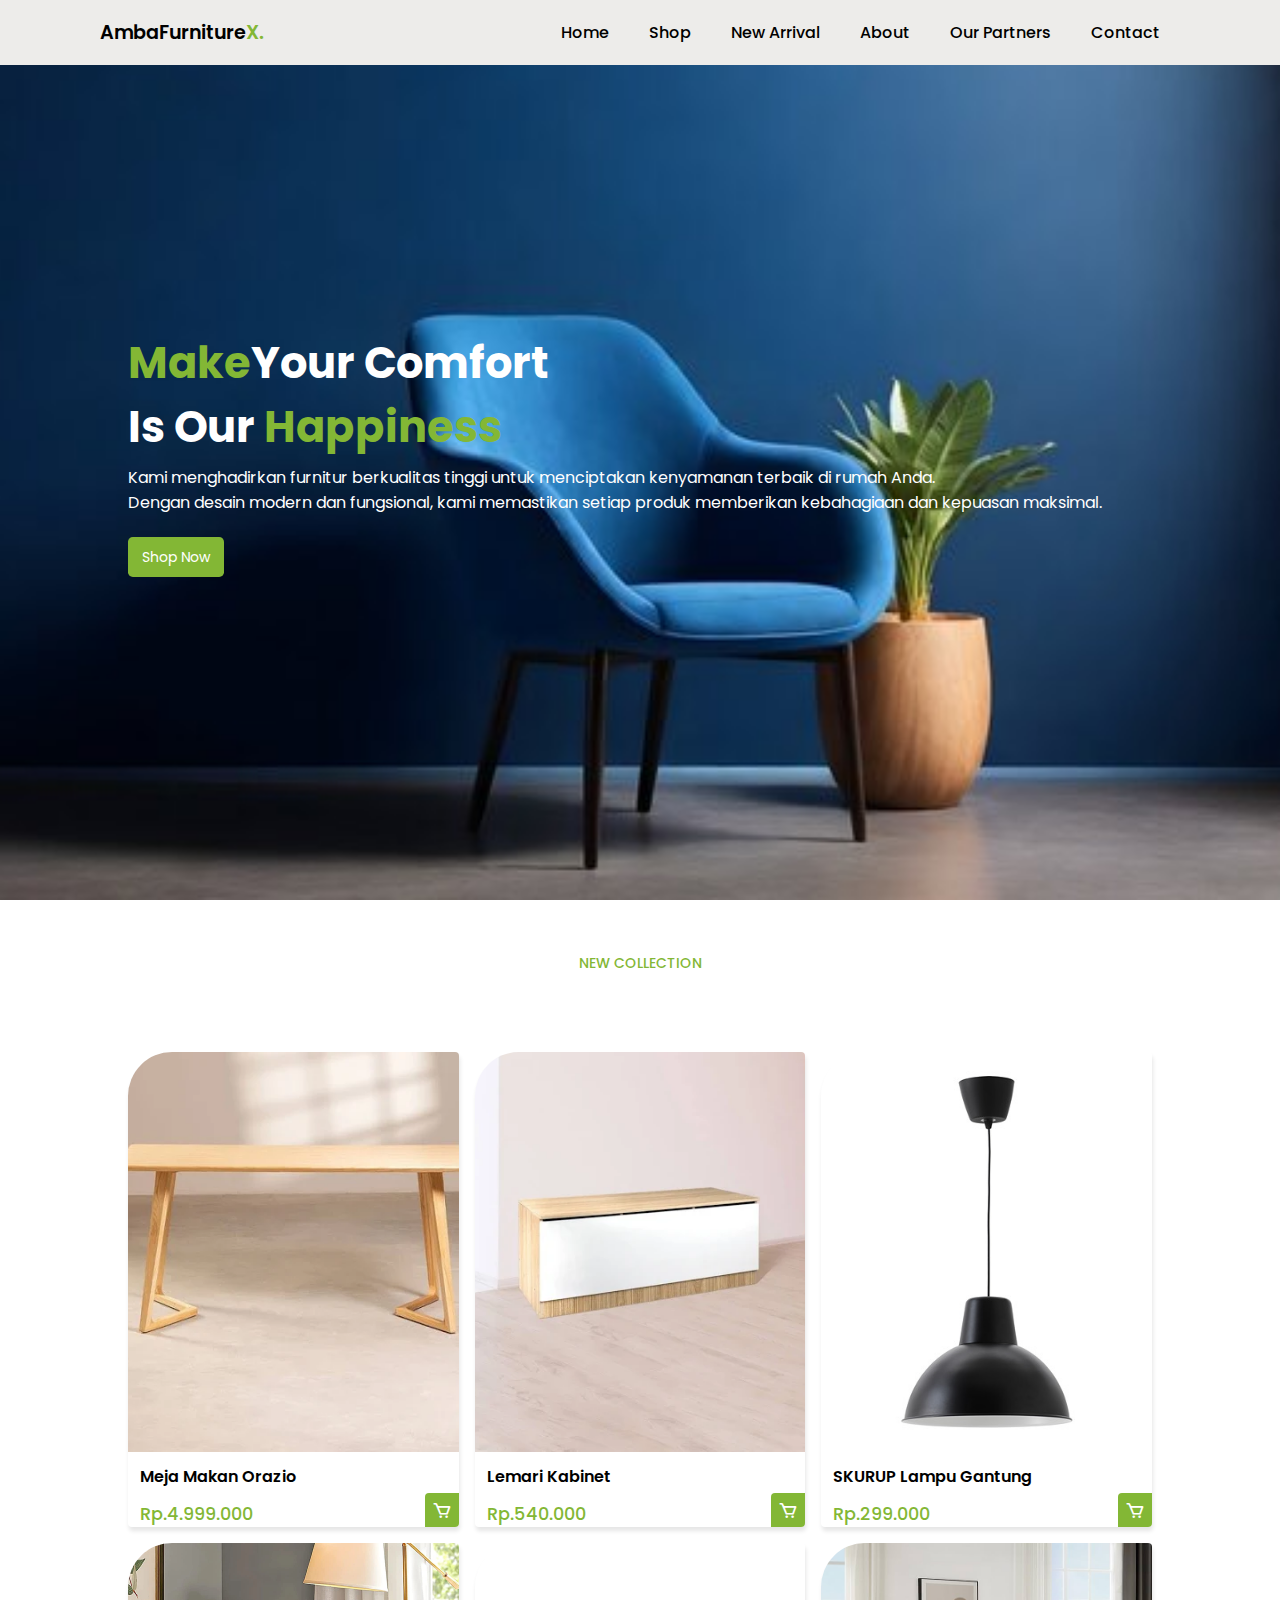
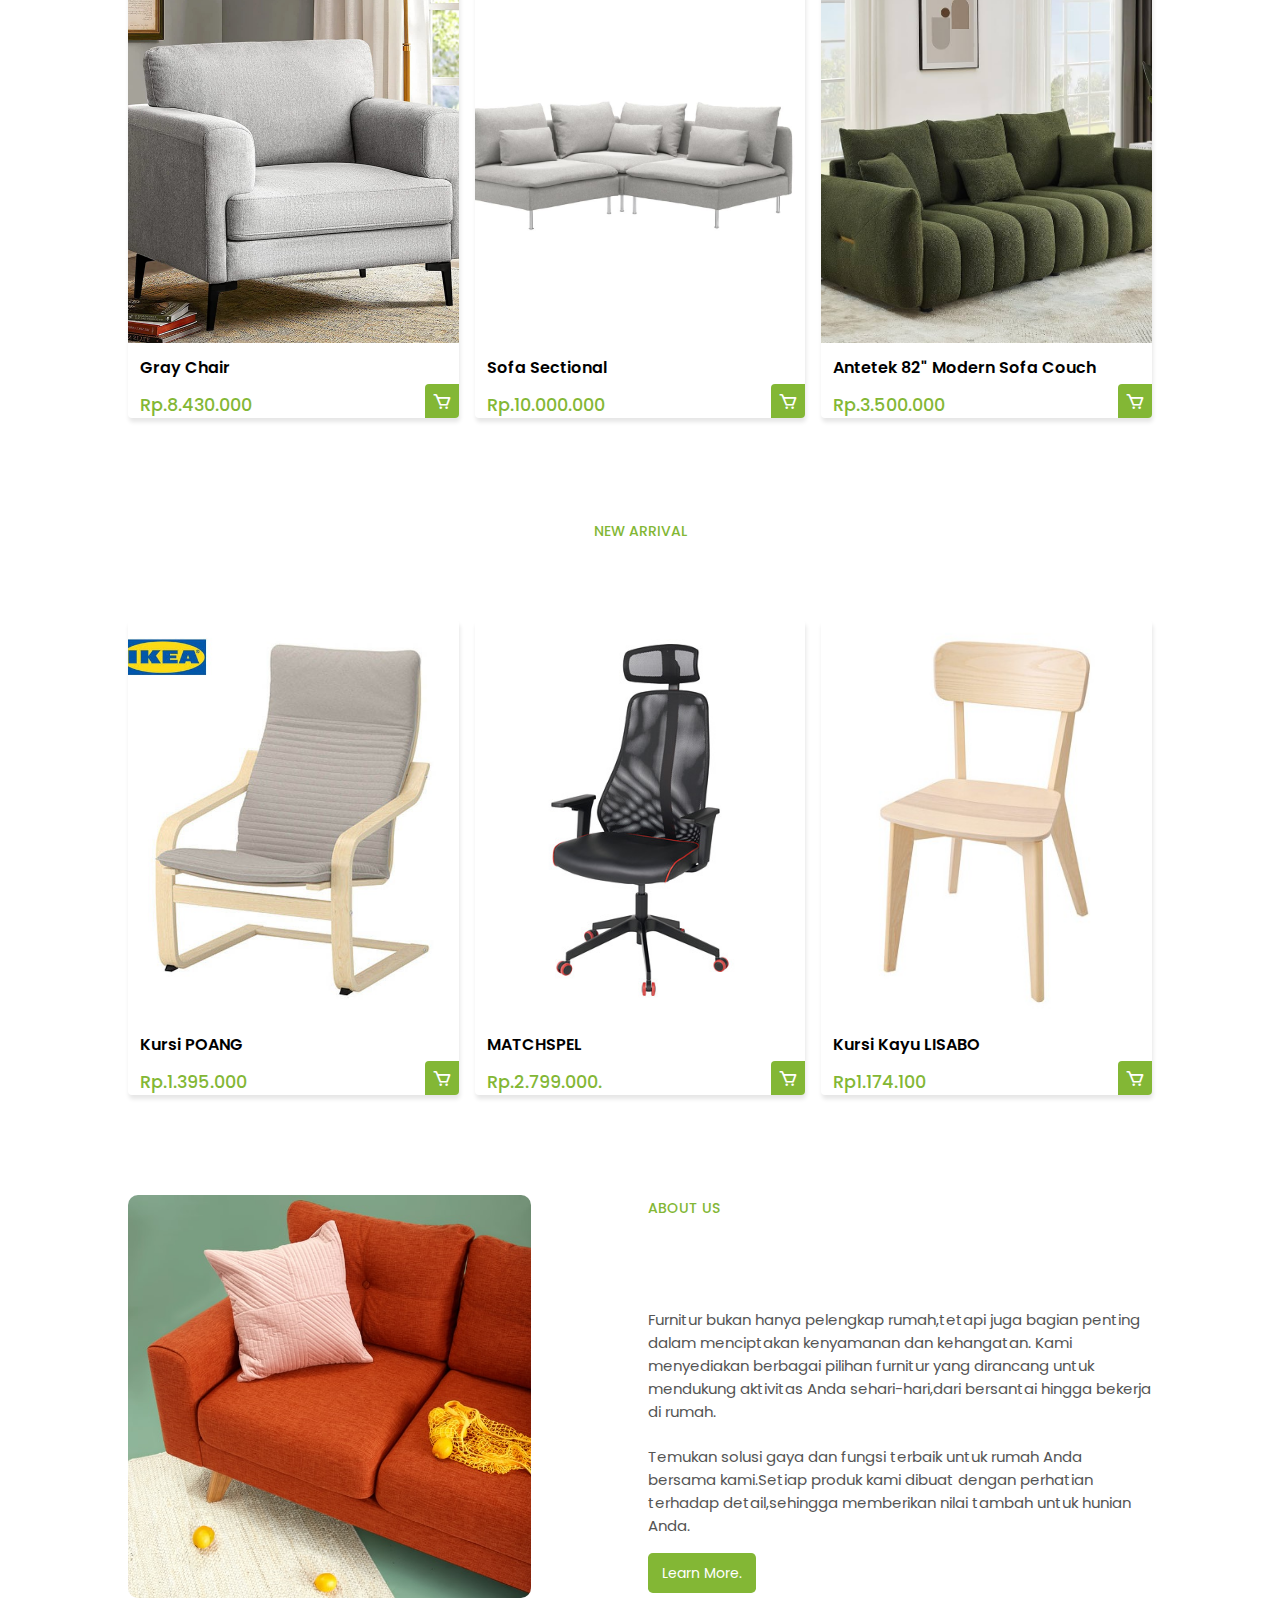
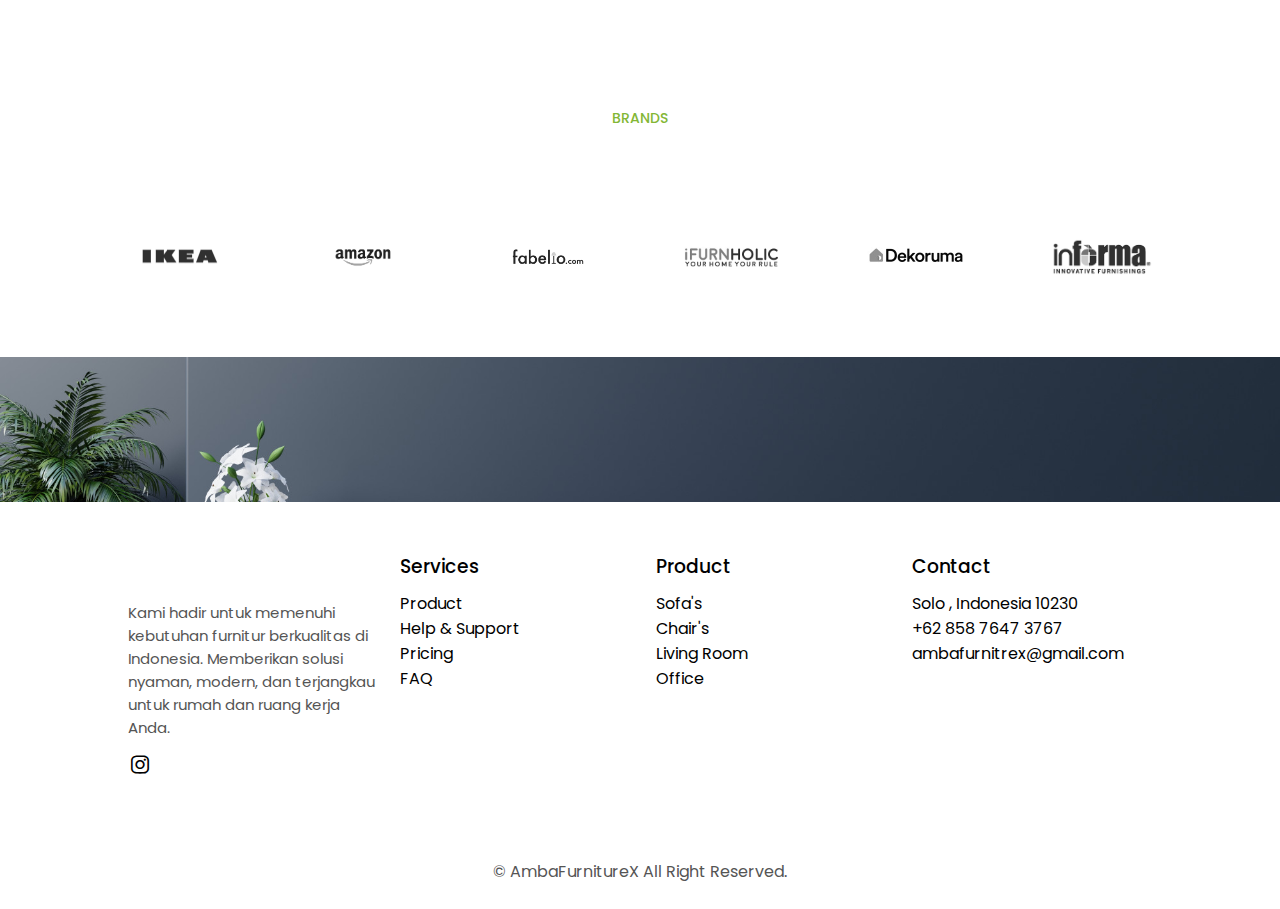
<file: index.html>
<!DOCTYPE html>
<html lang="en">
<head>
    <meta charset="UTF-8">
    <meta http-equiv="X-UA-Compatible" content="IE=edge">
    <meta name="viewport" content="width=device-width, initial-scale=1.0">
    <title>AmbaFurnitureX Website</title>
    <link rel="stylesheet" href="style.css">
    <link rel="stylesheet"
    href="https://cdn.jsdelivr.net/npm/boxicons@latest/css/boxicons.min.css">
</head>
<body>
    <header>
        <a href="#" class="logo">AmbaFurniture<span>X.</span></a>
        <div class="bx bx-menu" id="menu-icon"></div>
 
        <ul class="navbar">
            <li><a href="#home">Home</a></li>
            <li><a href="#shop">Shop</a></li>
            <li><a href="#new">New Arrival</a></li>
            <li><a href="#about">About</a></li>
            <li><a href="#brands">Our Partners</a></li>
            <li><a href="#contact">Contact</a></li>
        </ul>
    </header>
    <section class="home" id="home">
        <div class="home-text">
            <h1><Span>Make</Span>Your Comfort <br> Is Our <span>Happiness</span></h1>
            <p>Kami menghadirkan furnitur berkualitas tinggi untuk menciptakan kenyamanan terbaik di rumah Anda. <br>Dengan desain modern dan fungsional, kami memastikan setiap produk memberikan kebahagiaan dan kepuasan maksimal.</p>
            <a href="#shop" class="btn">Shop Now</a>
        </div>
    </section>
    <!-- Shop -->
    <section class="shop" id="shop">
        <div class="heading">
            <span>New Collection</span>
            <h2>Shop Now</h2>
        </div> 
        <!-- Content -->
            <!-- Content -->
            <div class="shop-container">
                <!-- Box 1 -->
                <div class="box">
                    <div class="box-img">
                        <img src="meja.webp" alt="Meja Makan Orazio">
                    </div>
                    <div class="title-price">
                        <h3>Meja Makan Orazio</h3>
                    </div>
                    <span>Rp.4.999.000</span>
                    <a href="pageMeja Makan Orazio.html">
                        <i class="bx bx-cart"></i> 
                    </a>
                </div>
    
                <!-- Box 2 -->
                <div class="box">
                    <div class="box-img">
                        <img src="lemarikecil.webp" alt="Lemari Kabinet">
                    </div>
                    <div class="title-price">
                        <h3>Lemari Kabinet</h3>
                    </div>
                    <span>Rp.540.000</span>
                    <a href="pagelemarikabinet.html">
                        <i class="bx bx-cart"></i> 
                    </a>
                </div>
    
                <!-- Box 3 -->
                <div class="box">
                    <div class="box-img">
                        <img src="lamppugantung.jpg" alt="SKURUP Lampu Gantung">
                    </div>
                    <div class="title-price">
                        <h3>SKURUP Lampu Gantung</h3>
                    </div>
                    <span>Rp.299.000</span>
                    <a href="SKURUP lampu gantung.html">
                        <i class="bx bx-cart"></i> 
                    </a>
                </div>
    
                <!-- Box 4 -->
                <div class="box">
                    <div class="box-img">
                        <img src="Gray Chairgambar.jpg" alt="Gray Chair">
                    </div>
                    <div class="title-price">
                        <h3>Gray Chair</h3>
                    </div>
                    <span>Rp.8.430.000</span>
                    <a href="Gray Chair.html" >
                        <i class="bx bx-cart"></i>
                    </a>
                </div>
    
                <!-- Box 5 -->
                <div class="box">
                    <div class="box-img">
                        <img src="SofaIkea.jpeg" alt="Sofa Sectional">
                    </div>
                    <div class="title-price">
                        <h3>Sofa Sectional</h3>
                    </div>
                    <span>Rp.10.000.000</span>
                    <a href="Sofa sectional.html">
                        <i class="bx bx-cart"></i> 
                    </a>
                </div>
    
                <!-- Box 6 -->
                <div class="box">
                    <div class="box-img">
                        <img src="sofaamazon.jpg" alt="Antetek 82" Modern Sofa Couch">
                    </div>
                    <div class="title-price">
                        <h3>Antetek 82" Modern Sofa Couch</h3>
                    </div>
                    <span>Rp.3.500.000</span>
                    <a href="Antetek 82Modern Sofa Couch.html" >
                        <i class="bx bx-cart"></i>
                    </a>
                </div>
            </div>
        </section>
    <section class="new" id="new">
        <div class="heading">
            <span>New Arrival</span>
            <h2>Best Selling</h2>
        </div>

        <div class="new-container">
    
            <div class="box">
                <div class="box-img">
                    <img src="Kursi POANG.jpg" alt="">
                </div>
                <div class="title-price">
                    <h3>Kursi POANG</h3>
                </div>
                <span>Rp.1.395.000</span>
                <i class='bx bx-cart' ></i>
            </div>

             <div class="box">
                <div class="box-img">
                    <img src="MATCHSPEl.jpg" alt="">
                </div>
                <div class="title-price">
                    <h3>MATCHSPEL</h3>
                </div>
                <span>Rp.2.799.000.</span>
                <i class='bx bx-cart' ></i>
            </div>
             <div class="box">
                <div class="box-img">
                    <img src="Kursi Kayu LISABO.jpeg" alt="">
                </div>
                <div class="title-price">
                    <h3>Kursi Kayu LISABO</h3>
                 </div>
                <span>Rp1.174.100</span>
                <i class='bx bx-cart' ></i>
            </div>
        </div>
    </section>
    <section class="about" id="about">
        <div class="about-img">
            <img src="about.jpg" alt="">
        </div>
        <div class="about-text">
            <span>About Us</span>
            <h2>Furniture is important part <br>for comfort</h2>
            <p>Furnitur bukan hanya pelengkap rumah,tetapi juga bagian penting dalam menciptakan kenyamanan dan kehangatan. Kami menyediakan berbagai pilihan furnitur yang dirancang untuk mendukung aktivitas Anda sehari-hari,dari bersantai hingga bekerja di rumah.</p>
            <p>Temukan solusi gaya dan fungsi terbaik untuk rumah Anda bersama kami.Setiap produk kami dibuat dengan perhatian terhadap detail,sehingga memberikan nilai tambah untuk hunian Anda.</p>
            <a href="#shop" class="btn">Learn More.</a>
        </div>
    </section>
  
    <section class="brands" id="brands">
        <div class="heading">
            <span>Brands</span>
            <h2>Our Brands Partners</h2>
        </div>
        <div class="brands-container">
            <img src="ikea.webp" alt="">
            <img src="amazon.png" alt="">
            <img src="Fabelio.png" alt="">
            <img src="Ifurnholic.jpeg" alt="">
            <img src="Dekoruma.jpg" alt="">
            <img src="Informa.png" alt="">
        </div>
    </section>
    <section class="newsletter" id="contact">
        <h2>AmbaFurniture <span>X.</span></h2>
    </section>

    <section class="footer" id="footer">
        <div class="footer-box">
            <h2>AmbaFurniture <span>X.</span></h2>
            <p>Kami hadir untuk memenuhi kebutuhan furnitur berkualitas di Indonesia. Memberikan solusi nyaman, modern, dan terjangkau untuk rumah dan ruang kerja Anda.</p>
            <div class="social">
                <a href="https://www.instagram.com/ambafurniture_x/profilecard/?igsh=MWJmaGs5ZW40NDE5dA=="><i class='bx bxl-instagram'></i></a>
            </div>
        </div>
        <div class="footer-box">
            <h3>Services</h3>
            <li><a href="#shop">Product</a></li>
            <li><a href="#">Help & Support</a></li>
            <li><a href="#">Pricing</a></li>
            <li><a href="#">FAQ</a></li>
        </div>
        <div class="footer-box">
            <h3>Product</h3>
            <li><a href="#shop">Sofa's</a></li>
            <li><a href="#new">Chair's</a></li>
            <li><a href="#">Living Room</a></li>
            <li><a href="#">Office</a></li>
        </div>
        <div class="footer-box contact-info">
            <h3>Contact</h3>
            <span>Solo , Indonesia 10230</span>
            <span>+62 858 7647 3767</span>
            <span>ambafurnitrex@gmail.com</span>
            
        </div>
    </section>
    <div class="copyright">
        <p>&#169; AmbaFurnitureX All Right Reserved.</p>
    </div>

    <script src="main.js"></script>
</body>
</html>
</file>
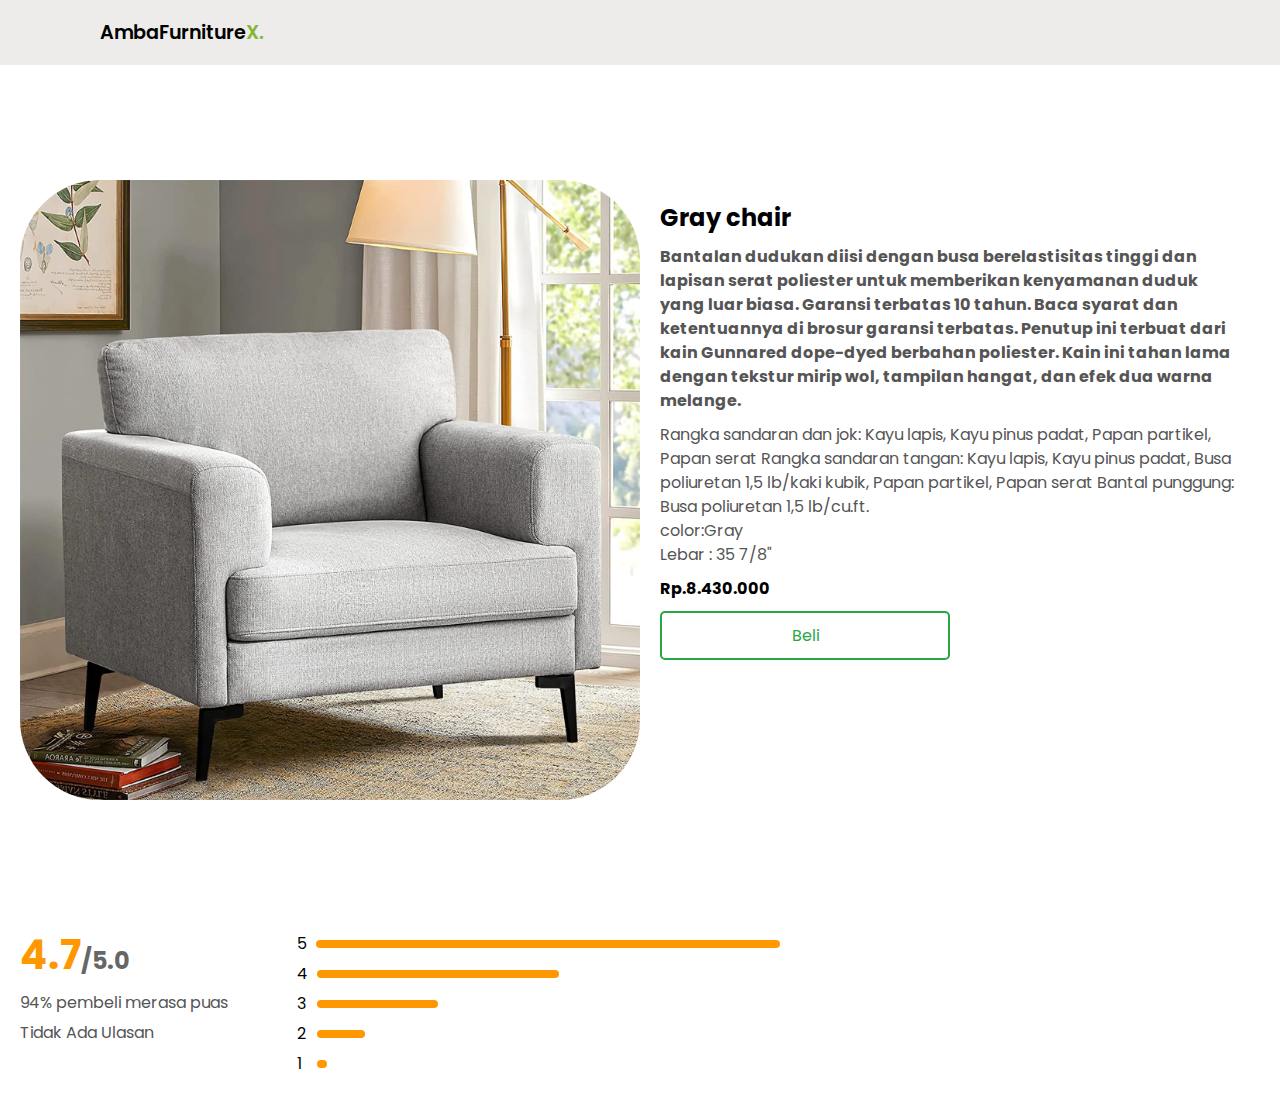
<file: Gray Chair.html>
<!DOCTYPE html>
<html lang="en">
<head>
    <meta charset="UTF-8">
    <meta name="viewport" content="width=device-width, initial-scale=1.0">
    <title>Gray chair</title>
    <link rel="stylesheet" href="style.css">
</head>
<body>
    <header>
        <a href="index.html" class="logo">AmbaFurniture<span>X.</span></a>
        <div class="bx bx-menu" id="menu-icon"></div>
    </header>
    <div class="container">
        <div class="image">
            <img src="Gray Chairgambar.jpg" alt="Gray Chair">
        </div>
        <div class="details">
            <h1>Gray chair</h1>
            <p><strong>Bantalan dudukan diisi dengan busa berelastisitas tinggi dan lapisan serat poliester untuk memberikan kenyamanan duduk yang luar biasa.

              Garansi terbatas 10 tahun. Baca syarat dan ketentuannya di brosur garansi terbatas.
              
              Penutup ini terbuat dari kain Gunnared dope-dyed berbahan poliester. Kain ini tahan lama dengan tekstur mirip wol, tampilan hangat, dan efek dua warna melange.</strong></p>
            <p>Rangka sandaran dan jok:
              Kayu lapis, Kayu pinus padat, Papan partikel, Papan serat
              Rangka sandaran tangan:
              Kayu lapis, Kayu pinus padat, Busa poliuretan 1,5 lb/kaki kubik, Papan partikel, Papan serat
              Bantal punggung:
              Busa poliuretan 1,5 lb/cu.ft.<br>
            color:Gray<br>
            Lebar :  35 7/8"<br></p>
            <p class="price">Rp.8.430.000</p>
            <div class="cart-container">
              <button class="cart-btn">Beli</button>
          </div>
          
          <div class="payment-container hidden">
              <div class="success-animation">
                  <div class="circle">
                      <div class="checkmark"></div>
                  </div>
                  <h2>Payment Successful!</h2>
                 
              </div>
          </div>
          
        </div>
    </div>
    <div class="ulasan">
        <div class="ulasan-header">
          <div class="rating">
            <h2>Ulasan Pembeli</h2>
            <h1>4.7<span>/5.0</span></h1>
            <p>94% pembeli merasa puas</p>
            <p class="total-rating">Tidak Ada Ulasan</p>
          </div>
          <div class="rating-bar">
            <div class="bar"><span>5</span><div class="progress" style="width: 100%;"></div></div>
            <div class="bar"><span>4</span><div class="progress" style="width: 50%;"></div></div>
            <div class="bar"><span>3</span><div class="progress" style="width: 25%;"></div></div>
            <div class="bar"><span>2</span><div class="progress" style="width: 10%;"></div></div>
            <div class="bar"><span>1</span><div class="progress" style="width: 2%;"></div></div>
          </div>
        </div>
        
    

      <script src="seat.js"></script>

</body>
</html>
</file>
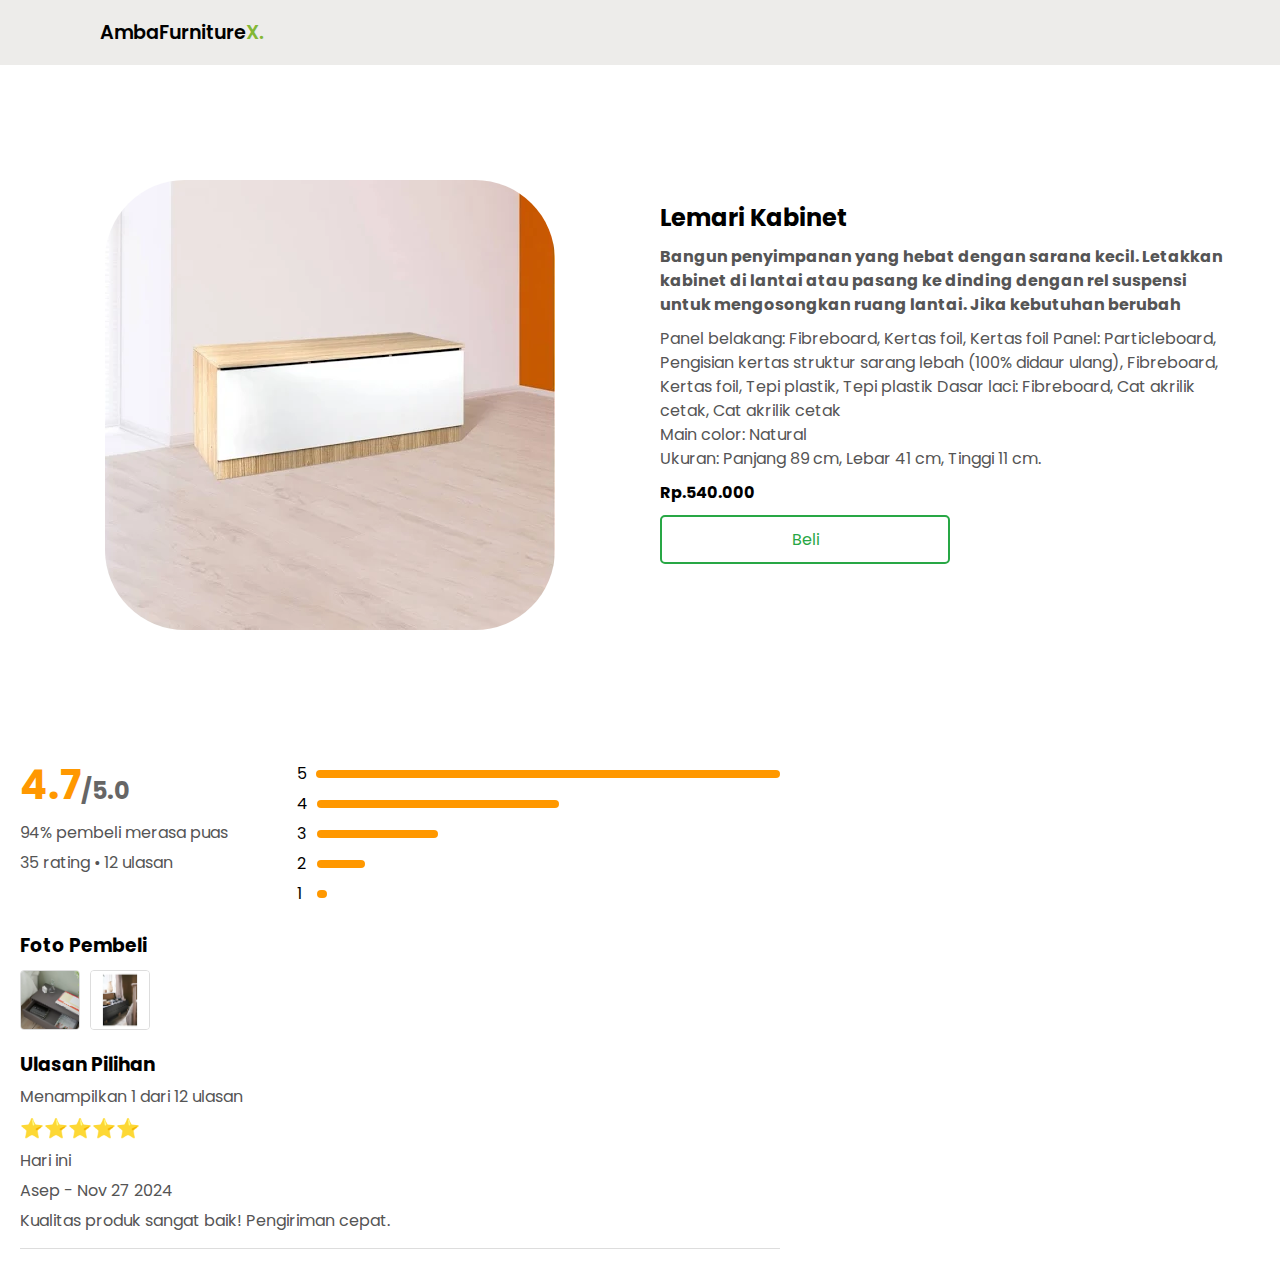
<file: pagelemarikabinet.html>
<!DOCTYPE html>
<html lang="en">
<head>
    <meta charset="UTF-8">
    <meta name="viewport" content="width=device-width, initial-scale=1.0">
    <title>Lemari Kabinet</title>
    <link rel="stylesheet" href="style.css">
</head>
<body>
    <header>
        <a href="index.html" class="logo">AmbaFurniture<span>X.</span></a>
        <div class="bx bx-menu" id="menu-icon"></div>
    </header>
    <div class="container">
        <div class="image">
            <img src="lemarikecil.webp" alt="Lemari Kabinet">
        </div>
        <div class="details">
            <h1>Lemari Kabinet</h1>
            <p><strong>Bangun penyimpanan yang hebat dengan sarana kecil. Letakkan kabinet di lantai atau pasang ke dinding dengan rel suspensi untuk mengosongkan ruang lantai. Jika kebutuhan berubah</strong></p>
            <p>Panel belakang: Fibreboard, Kertas foil, Kertas foil
              Panel: Particleboard, Pengisian kertas struktur sarang lebah (100% didaur ulang), Fibreboard, Kertas foil, Tepi plastik, Tepi plastik
              Dasar laci: Fibreboard, Cat akrilik cetak, Cat akrilik cetak<br>
            Main color: Natural<br>
            Ukuran: Panjang 89 cm, Lebar 41 cm, Tinggi 11 cm.<br></p>
            <p class="price">Rp.540.000</p>
            <div class="cart-container">
              <button class="cart-btn">Beli</button>
          </div>
          
          <div class="payment-container hidden">
              <div class="success-animation">
                  <div class="circle">
                      <div class="checkmark"></div>
                  </div>
                  <h2>Payment Successful!</h2>
                 
              </div>
          </div>
          
        </div>
    </div>
    <div class="ulasan">
        <div class="ulasan-header">
          <div class="rating">
            <h2>Ulasan Pembeli</h2>
            <h1>4.7<span>/5.0</span></h1>
            <p>94% pembeli merasa puas</p>
            <p class="total-rating">35 rating • 12 ulasan</p>
          </div>
          <div class="rating-bar">
            <div class="bar"><span>5</span><div class="progress" style="width: 100%;"></div></div>
            <div class="bar"><span>4</span><div class="progress" style="width: 50%;"></div></div>
            <div class="bar"><span>3</span><div class="progress" style="width: 25%;"></div></div>
            <div class="bar"><span>2</span><div class="progress" style="width: 10%;"></div></div>
            <div class="bar"><span>1</span><div class="progress" style="width: 2%;"></div></div>
          </div>
        </div>
        
        <div class="foto-ulasan">
          <h3>Foto Pembeli</h3>
          <div class="foto-container">
            <img src="ulasanlemarikabinet.webp" alt="Foto 1">
            <img src="ulasanlemarikabinet2.webp" alt="Foto 2">
          </div>
        </div>
    
        <div class="ulasan-pilihan">
          <h3>Ulasan Pilihan</h3>
          <p>Menampilkan 1 dari 12 ulasan</p>
          <div class="ulasan-item">
            <div class="stars">⭐⭐⭐⭐⭐</div>
            <p>Hari ini</p>
            <p>Asep - Nov 27 2024</p>
            <p>Kualitas produk sangat baik! Pengiriman cepat.</p>
          </div>
         
        </div>
      </div>

      <script src="seat.js"></script>

</body>
</html>
</file>
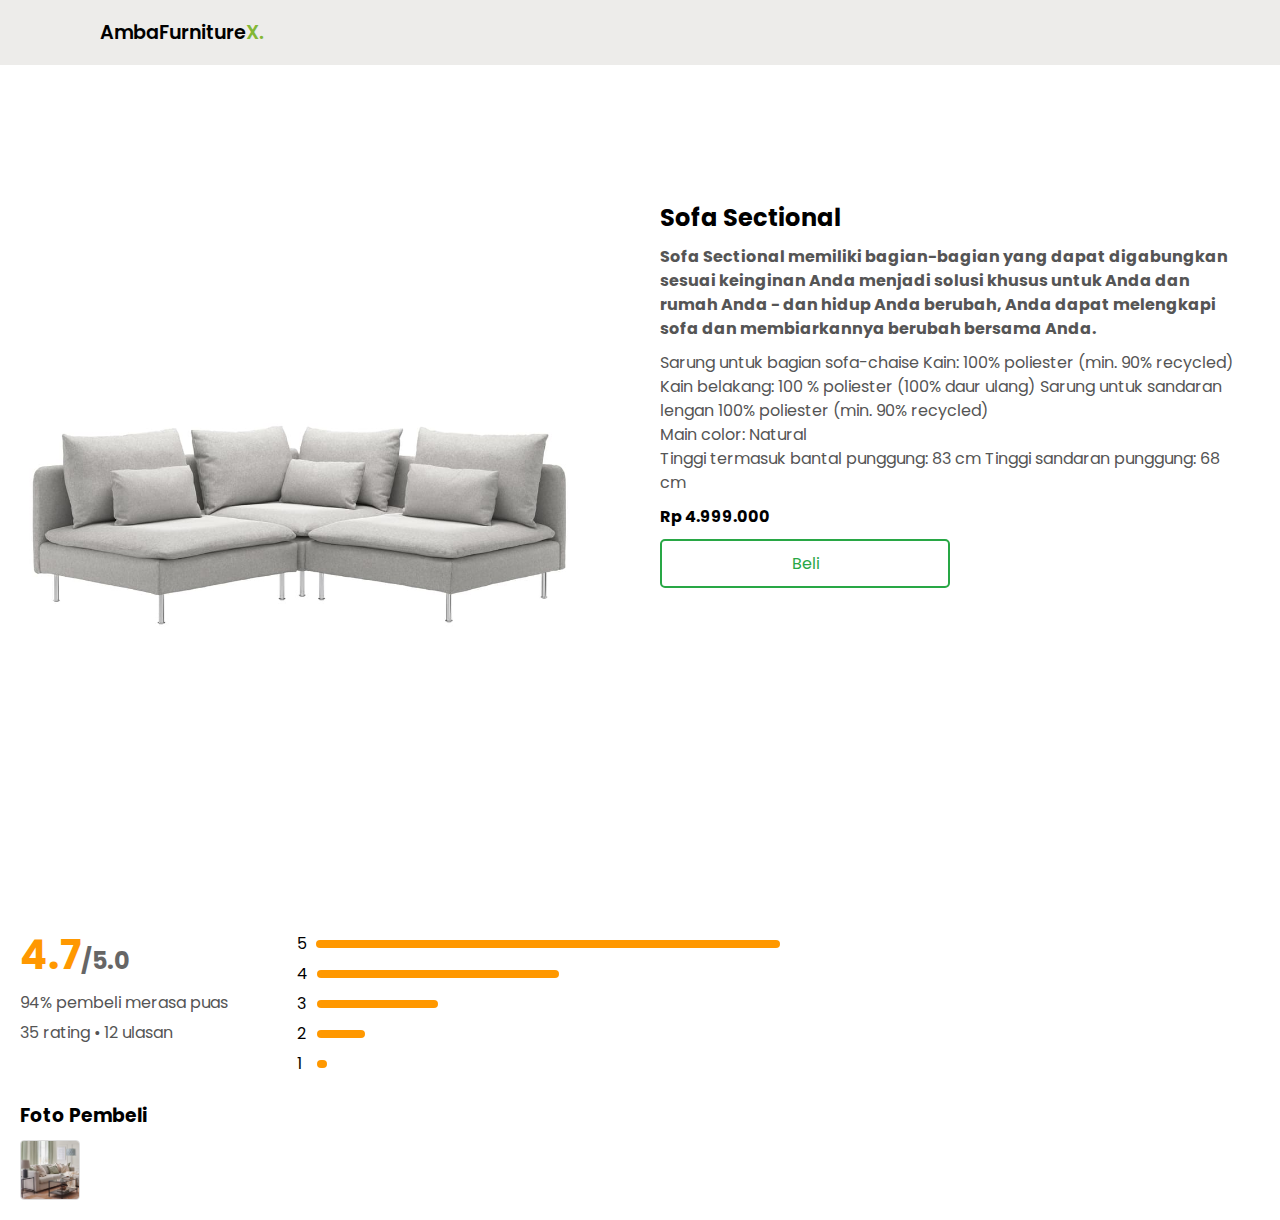
<file: Sofa sectional.html>
<!DOCTYPE html>
<html lang="en">
<head>
    <meta charset="UTF-8">
    <meta name="viewport" content="width=device-width, initial-scale=1.0">
    <title>Sofa Sectional</title>
    <link rel="stylesheet" href="style.css">
</head>
<body>
    <header>
        <a href="index.html" class="logo">AmbaFurniture<span>X.</span></a>
        <div class="bx bx-menu" id="menu-icon"></div>
    </header>
    <div class="container">
        <div class="image">
            <img src="SofaIkea.jpeg" alt="Sofa Sectional">
        </div>
        <div class="details">
            <h1>Sofa Sectional</h1>
            <p><strong> Sofa Sectional memiliki bagian-bagian yang dapat digabungkan sesuai keinginan Anda menjadi solusi khusus untuk Anda dan rumah Anda - dan hidup Anda berubah, Anda dapat melengkapi sofa dan membiarkannya berubah bersama Anda.</strong></p>
            <p>Sarung untuk bagian sofa-chaise
              Kain: 100% poliester (min. 90% recycled)
              Kain belakang: 100 % poliester (100% daur ulang)
              Sarung untuk sandaran lengan
              100% poliester (min. 90% recycled)<br>
            Main color: Natural<br>
            Tinggi termasuk bantal punggung:	83 cm
Tinggi sandaran punggung:	68 cm<br></p>
            <p class="price">Rp 4.999.000</p>
            <div class="cart-container">
              <button class="cart-btn">Beli</button>
          </div>
          
          <div class="payment-container hidden">
              <div class="success-animation">
                  <div class="circle">
                      <div class="checkmark"></div>
                  </div>
                  <h2>Payment Successful!</h2>
                 
              </div>
          </div>
          
        </div>
    </div>
    <div class="ulasan">
        <div class="ulasan-header">
          <div class="rating">
            <h2>Ulasan Pembeli</h2>
            <h1>4.7<span>/5.0</span></h1>
            <p>94% pembeli merasa puas</p>
            <p class="total-rating">35 rating • 12 ulasan</p>
          </div>
          <div class="rating-bar">
            <div class="bar"><span>5</span><div class="progress" style="width: 100%;"></div></div>
            <div class="bar"><span>4</span><div class="progress" style="width: 50%;"></div></div>
            <div class="bar"><span>3</span><div class="progress" style="width: 25%;"></div></div>
            <div class="bar"><span>2</span><div class="progress" style="width: 10%;"></div></div>
            <div class="bar"><span>1</span><div class="progress" style="width: 2%;"></div></div>
          </div>
        </div>
        
        <div class="foto-ulasan">
          <h3>Foto Pembeli</h3>
          <div class="foto-container">
            <img src="ulasanSofa Sectional.webp" alt="Foto 1">
          </div>
        </div>
    
  
      <script src="seat.js"></script>

</body>
</html>
</file>
<file: style.css>
/* Google Fonts */
    @import url("https://fonts.googleapis.com/css2?family=Poppins:wght@100;200;300;400;500;600;700&display=swap");
    * {
      margin: 0;
      padding: 0;
      box-sizing: border-box;
      scroll-behavior: smooth;
      scroll-padding-top: 2rem;
      list-style: none;
      text-decoration: none;
      font-family: "Poppins", sans-serif;
    }
    :root {
      --text-color: #000000;
      --main-color: #83b735;
      --sigma-color:#ffff;
    }
    section {
      padding: 50px 10%;
    }
    header {
      position: fixed;
      width: 100%;
      top: 0;
      right: 0;
      z-index: 1000;
      display: flex;
      align-items: center;
      justify-content: space-between;
      padding: 18px 100px;
      background: #edecea;
    }
    .logo {
      font-size: 1.2rem;
      font-weight: 600;
      color: var(--text-color);
    }
    .logo span {
      color: var(--main-color);
    }
    .navbar {
      position: relative;
      display: flex;
    }
    .navbar a {
      font-size: 1rem;
      padding: 10px 20px;
      font-weight: 500;
      color: var(--text-color);
    }
    .navbar a:hover {
      color: var(--main-color);
    }
    #menu-icon {
      font-size: 2rem;
      cursor: pointer;
      display: none;
    }
    .home {
      width: 100%;
      min-height: 100vh;
      background-image: url(background.jpg);
      background-repeat: no-repeat;
      background-size: cover;
      background-position: right;
      background-attachment: fixed;
      display: flex;
      align-items: center;
    }
    .home-text h1 {
      font-size: 2.7rem;
      color: #ffffff;
    }
    .home-text p {
      font-size: 1em;
      color: #fff;
      margin: 0.4rem 0 1.8rem;
    }
    .home-text span {
      color: var(--main-color);
    }
    .btn {
      padding: 10px 14px;
      background: var(--main-color);
      color: #fff;
      border-radius: 0.3rem;
      font-size: 14px;
    }
    .btn:hover {
      background: #8fc53d;
    }
    .heading {
      text-align: center;
    }
    .heading span {
      font-size: 14px;
      font-weight: 500;
      color: var(--main-color);
      text-transform: uppercase;
    }
    .shop-container,
    .new-container {
      display: grid;
      grid-template-columns: repeat(auto-fit, minmax(300px, auto));
      gap: 1rem;
      margin-top: 2rem;
    }
    .box {
      position: relative;
      box-shadow: 1px 4px 4px rgb(0, 0, 0, 0.1);
      border-radius: 44px 4px 4px 4px;
    }
    .box .box-img {
      width: 100%;
      height: 400px;
      overflow: hidden;
      border-radius: 44px 4px 0 0;
    }
    .box .box-img img {
      width: 100%;
      height: 100%;
      object-fit: cover;
      object-position: center;
    }
    .box .box-img img:hover {
      transform: scale(1.1);
      transition: 0.5s;
    }
    .title-price {
      display: flex;
      justify-content: space-between;
      padding: 12px;
    }
    .title-price h3 {
      font-size: 1rem;
      font-weight: 600;
    }
    .box span {
      font-size: 1.1rem;
      font-weight: 500;
      padding-left: 12px;
      color: var(--main-color);
    }

    .box .bx-cart {
      position: absolute;
      bottom: 0;
      right: 0;
      padding: 7px;
      font-size: 20px;
      color: #fff;
      border-radius: 4px 0 4px 0;
      background: var(--main-color);
    }
    .box .bx-cart:hover {
      background: #8fc53d;
    }
    .new-container .box {
      border-radius: 4px;
    }
    .new-container .box .box-img {
      border-radius: 4px;
    }
    .about {
      display: grid;
      grid-template-columns: repeat(2, 1fr);
      gap: 1rem;
    }
    .about-img img {
      width: 80%;
      border-radius: 10px;
      object-fit: contain;
    }
    .about-text span {
      font-size: 14px;
      font-weight: 500;
      text-transform: uppercase;
      color: var(--main-color);
    }
    .about-text p {
      font-size: 0.938rem;
      margin: 0.5rem 0 1.4rem;
    }
    .brands-container {
      display: grid;
      grid-template-columns: repeat(auto-fit, minmax(100px, auto));
      align-items: center;
      justify-content: space-between;
      gap: 1rem;
      margin-top: 2rem;
    }
    .brands-container img {
      width: 100px;
      filter: grayscale(1);  
    }
    .brands-container img:hover {
      width: 100px;
      filter: grayscale(0);
    }
    .newsletter {
      display: flex;
      flex-direction: column;
      align-items: center;
      background-image: url(bg.jpg);
      background-repeat: no-repeat;
      background-size: cover;
      background-position: center;
    }
    .newsletter h2 {
      color: #fff;
    }
    .newsletter span {
      color: var(--main-color)    
    }
  
    .footer {
      display: grid;
      grid-template-columns: repeat(auto-fit, minmax(240px, auto));
      gap: 1rem;
    }
    .footer-box h2 {
      font-size: 1.2rem;
      font-weight: 600;
      margin-bottom: 10px;
    }
    .footer-box span {
      color: var(--main-color);
    }
    .footer-box p {
      font-size: 00.938rem;
      margin-bottom: 10px;
    }
    .social {
      display: flex;
      align-items: center;
    }
    .social a {
      font-size: 24px;
      margin-right: 10px;
      color: var(--text-color);
    }
    .social a:hover {
      color: var(--main-color);
    }
    .footer-box h3 {
      font-weight: 500;
      margin-bottom: 10px;
    }
    .footer-box li a {
      color: var(--text-color);
    }
    .footer-box li a:hover {
      color: var(--main-color);
    }
    .contact-info {
      display: flex;
      flex-direction: column;
    }
    .contact-info span {
      color: var(--text-color);
    }
    .copyright {
      padding: 20px;
      text-align: center;
    }
    .container {
      max-width: 100%;  
      margin: 20px auto;
      margin-top: 10rem;
      display: flex;
      overflow-x: hidden;
      flex-wrap: wrap;
      background-color: white;
      padding: 20px;
      
  }
  .image {
      flex: 1;
      max-width: 50%;
      text-align: center;
  }
  .image img {
      max-width: 100%;
      border-radius: 5rem;
  }
  .details {
      flex: 1;
      max-width: 50%;
      padding: 20px;
  }
  .details h1 {
      font-size: 24px;
      margin-bottom: 10px;
  }
  .details p {
      font-size: 16px;
      margin-bottom: 10px;
      line-height: 1.5;
  }
  .price {
      font-size: 24px;
      font-weight: bold;
      color: #000000;
      margin-bottom: 20px;
  }
  .cart-container {
    text-align: left;
    margin-bottom: 20px;
}

.cart-btn {
  padding: 10px 20px;
  font-size: 16px;
  color: #28a745;
  background-color: transparent;
  border: 2px solid #28a745;
  border-radius: 5px;
  cursor: pointer;
  width: 50%;
  font-family: "Poppins", sans-serif;
  transition: transform 0.2s ease, background-color 0.2s, color 0.2s;
}

.cart-btn:hover {
  transform: scale(1.05);
  background-color: #28a745;
  color: white;
  border-color: #28a745;
}


.payment-container {
    text-align: center;
    background: white;
    padding: 30px;
    transform: scale(0);
    padding-right: 20rem;
    opacity: 0;
    transition: opacity 0.6s ease-out, transform 0.6s ease-out;
    display: none;
}

.payment-container.active {
    display: block;
    transform: scale(1);
    opacity: 1;
}

.success-animation {
    position: relative;
}

.circle {
    width: 100px;
    height: 100px;
    background-color: #4CAF50;
    border-radius: 50%;
    margin: 0 auto 20px;
    display: flex;
    justify-content: center;
    align-items: center;
    animation: scaleUp 0.4s ease-out forwards;
}

.checkmark {
    width: 50px;
    height: 25px;
    border-left: 5px solid white;
    border-bottom: 5px solid white;
    transform: rotate(-45deg);
    opacity: 0;
    animation: checkmarkDraw 0.4s ease-out 0.4s forwards;
}

h2 {
    font-size: 24px;
    color: #333;
    margin-top: 10px;
    opacity: 0;
    animation: fadeIn 0.6s ease-out 0.8s forwards;
}



/* Animations */
@keyframes scaleUp {
    0% {
        transform: scale(0);
    }
    100% {
        transform: scale(1);
    }
}

@keyframes checkmarkDraw {
    0% {
        opacity: 0;
        transform: rotate(-45deg) scale(0.5);
    }
    100% {
        opacity: 1;
        transform: rotate(-45deg) scale(1);
    }
}

@keyframes fadeIn {
    0% {
        opacity: 0;
        transform: translateY(10px);
    }
    100% {
        opacity: 1;
        transform: translateY(0);
    }
}

  .hidden {
    display: none;
  }
  .ulasan {
    width: 90%;
    max-width: 800px;
    margin-right: 10rem;
    background: #fff;
    padding: 20px;
   
  }
  
  .ulasan-header {
    display: flex;
    justify-content: space-between;
    align-items: flex-start;
  }
  
  .rating {
    text-align: left;
  }
  .rating h2{
    font-weight: bold;
    font-size: 2rem;
  }
  .rating h1 {
    margin: 0;
    font-size: 2.5rem;
    color: #ff9800;
  }
  
  .rating h1 span {
    font-size: 1.5rem;
    color: #666;
  }
  
  .rating-bar {
    flex: 1;
    margin-left: 20px;
    margin-top: 4rem;
  }
  
  .bar {
    display: flex;
    align-items: center;
    margin-bottom: 5px;
  }
  
  .bar span {
    width: 20px;
  }
  
  .progress {
    height: 8px;
    background: #ff9800;
    border-radius: 4px;
  }
  
  
  .foto-ulasan {
    margin-top: 20px;
  }
  
  .foto-ulasan h3 {
    margin-bottom: 10px;
  }
  
  .foto-container {
    display: flex;
    gap: 10px;
  }
  
  .foto-container img {
    width: 60px;
    height: 60px;
    object-fit: cover;
    border-radius: 4px;
    border: 1px solid #ddd;
  }
  
  .ulasan-pilihan {
    margin-top: 20px;
  }
  
  .ulasan-pilihan h3 {
    margin-bottom: 5px;
  }
  
  .ulasan-item {
    margin-bottom: 15px;
    padding-bottom: 10px;
    border-bottom: 1px solid #ddd;
  }
  
  .stars {
    color: #ff9800;
    font-size: 1.2rem;
    margin-bottom: 5px;
  }
  
  p {
    margin: 5px 0;
    color: #555;
  }
    @media (max-width: 991px) {
      header {
        padding: 18px 4%;
      }
      section {
        padding: 50px 4%;
      }
    }
    @media (max-width: 881px) {
      .home-text h1 {
        font-size: 2rem;
      }   
      .shop-container,
      .new-container {
        grid-template-columns: repeat(auto-fit, minmax(218px, auto));
      }
    }
    @media (max-width: 768px) {
      header {
        padding: 11px 4%;
      }
      #menu-icon {
        display: initial;
      }
      header .navbar {
        position: absolute;
        top: -500px;
        left: 0;
        right: 0;
        display: flex;
        flex-direction: column;
        background: #fff;
        box-shadow: 0 4px 4px rgb(0 0 0 /10%);
        transition: 0.2s ease;
        text-align: center;
      }
      .home{
        background-image: url(backgroundandroid.png)
      }
      .navbar a {
        padding: 1.5rem;
        display: block;
      }
      .navbar.active {
        top: 100%;
      }
      .navbar a:hover {
        color: #fff;
        background: var(--main-color);
      }
      .about {
        grid-template-columns: 1fr;
        text-align: center;
      }
      .about-img {
        padding-top: 1rem;
        order: 2;
      }
      .container {
        flex-direction: column;
    }
    .image, .details {
        max-width: 100%;
    }
    .details {
        padding: 15px;
    }
    .details h1 {
        font-size: 20px;
    }
    .details p {
        font-size: 14px;
    }
    .price {
        font-size: 20px;
    }
    .button {
        font-size: 14px;
        padding: 8px 15px;
    }
    .ulasan {
      width: 95%;
      padding: 15px;
    }
  
    .ulasan-header {
      flex-direction: column;
      align-items: flex-start;
    }
  
    .rating-bar {
      margin-left: 0;
      margin-top: 15px;
      width: 100%;
    }
  
    .foto-container {
      flex-wrap: wrap;
      gap: 8px;
    }
  
    .foto-container img {
      width: 50px;
      height: 50px;
    }
  
    .ulasan-pilihan {
      margin-top: 15px;
    }
  
    .ulasan-item {
      font-size: 0.9rem;
    }
    

    }
    @media (max-width: 491px) {
      .home-text h1 {
        font-size: 1.7rem;
      }
      .shop-container,
      .new-container {
        grid-template-columns: repeat(auto-fit, minmax(200px, auto));
      }
      .box .box-img {
        height: 300px;
      }
      .news-box input {
        width: 180px;
      }
      .about-text h2 {
        font-size: 1.2rem;
      }
      .container {
        flex-direction: column;
        padding: 10px;
    }
    .details h1 {
        font-size: 18px;
        margin-bottom: 8px;
    }
    .details p {
        font-size: 13px;
        line-height: 1.4;
        margin-bottom: 8px;
    }
    .price {
        font-size: 18px;
        margin-bottom: 15px;
    }
    .button-container {
        margin-top: 15px;
    }
    .button {
        font-size: 12px;
        padding: 8px 12px;
        width: 100%;
        text-align: center;
        margin-bottom: 10px;
    }
    .rating h1 {
      font-size: 2rem;
    }
  
    .rating h1 span {
      font-size: 1.2rem;
    }
  
    .rating p {
      font-size: 0.9rem;
    }
  
    .progress {
      height: 6px;
    }
  
    .foto-container img {
      width: 45px;
      height: 45px;
    }
  
    .ulasan-item {
      font-size: 0.85rem;
    }
  
    .stars {
      font-size: 1rem;
    }
  }
</file>
